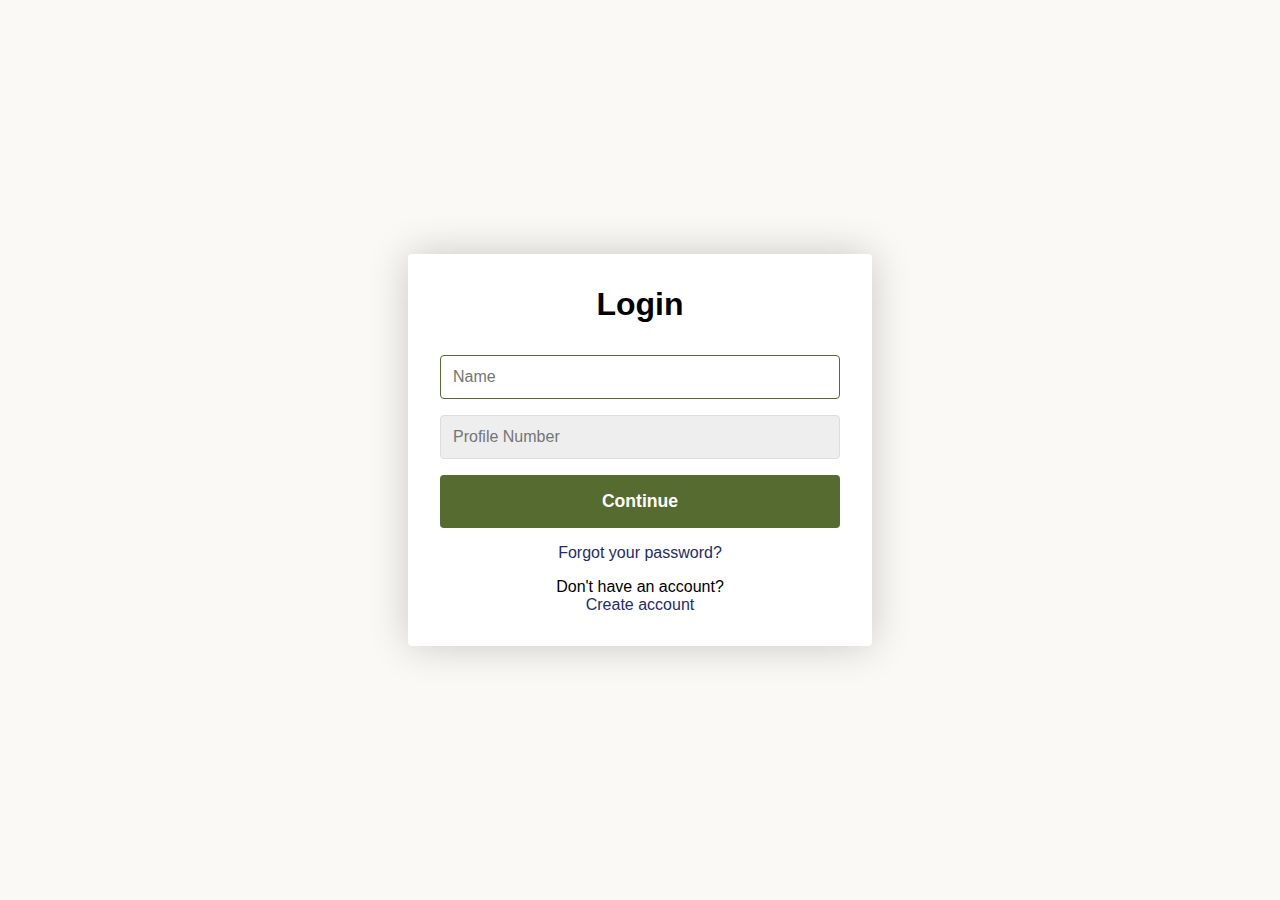
<file: login/index.html>
<!DOCTYPE html>

<head>
    <meta name="viewport" content="width=device-width, initial-scale=1.0">
    <meta charset="utf-8">
    <title>Login Form</title>
    <link rel="stylesheet" href="loginform.css">
</head>

<body>
    <div class="container">
        <form class="form" id="login">
            <h1 class="form__title">Login</h1>
            <div class="form__message form__message--error"></div>
            <div class="form__input-group">
                <input type="text" class="form__input" autofocus placeholder="Name">
                <div class="form__input-error-message"></div>
            </div>
            <div class="form__input-group">
                <input type="password" class="form__input" autofocus placeholder="Profile Number">
                <div class="form__input-error-message"></div>
            </div>
            <button class="form__button" type="submit">Continue</button>
            <p class="form__text">
                <a href="#" class="form__link" id="linkResetPassword">Forgot your password?</a>
            </p>
            <p class="form__text">
                Don't have an account? <br><a class="form__link" href="./" id="linkCreateAccount">Create account</a>
            </p>
        </form>
        <form class="form form--hidden" id="createAccount">
            <h1 class="form__title">Create Account</h1>
            <div class="form__message form__message--error"></div>
            <div class="form__input-group">
                <input type="text" id="signupUsername" class="form__input" autofocus placeholder="Name">
                <div class="form__input-error-message"></div>
            </div>
            <div class="form__input-group">
                <input type="text" class="form__input" autofocus placeholder="Date of Birth">
                <div class="form__input-error-message"></div>
            </div>
            <div class="form__input-group">
                <input type="text" class="form__input" autofocus placeholder="Blood Group">
                <div class="form__input-error-message"></div>
            </div>
            <div class="form__input-group">
                <input type="text" class="form__input" autofocus placeholder="Address">
                <div class="form__input-error-message"></div>
            </div>

            <p class="form__text">
                <a class="form__link" href="./" id="linksubmitDetails">Submit Details of Emergency Contact Numbers</a>
            </p>
            <button class="form__button" type="reset">Continue</button>
            <p class="form__text">
                Already have an account?<a class="form__link" href="./" id="linkLogin"> Sign in</a>
            </p>
        </form>
        <form class="form form--hidden" id="resetPassword">
            <h1 class="form__title">Reset Password</h1>
            <div class="form__message form__message--error"></div>
            <div class="form__input-group">
                <input type="text" class="form__input" autofocus placeholder="Contact Number">
                <div class="form__input-error-message"></div>
            </div>
            <button class="form__button" type="reset">Send reset password instruction</button>
            <p class="form__text">
                <a class="form__link" href="./" id="linkHome">Go back to previous page</a>
            </p>
        </form>
        <form class="form form--hidden" id="submitDetails">
            <h1 class="form__title">Submit Details</h1>
            <div class="form__message form__message--error"></div>
            <div class="form__input-group">
                <input type="text" class="form__input" autofocus placeholder="Emergency Contact 1">
                <div class="form__input-error-message"></div>
            </div>
            <div class="form__input-group">
                <input type="text" class="form__input" autofocus placeholder="Emergency Contact 2">
                <div class="form__input-error-message"></div>
            </div>
            <div class="form__input-group">
                <input type="text" class="form__input" autofocus placeholder="Emergency Contact 3">
                <div class="form__input-error-message"></div>
            </div>
            <div class="form__input-group">
                <input type="text" class="form__input" autofocus placeholder="Emergency Contact 4">
                <div class="form__input-error-message"></div>
            </div>
            <button class="form__button" type="reset">Submit</button>
        </form>
    </div>
    <script src="loginform.js"></script>
</body>
</file>
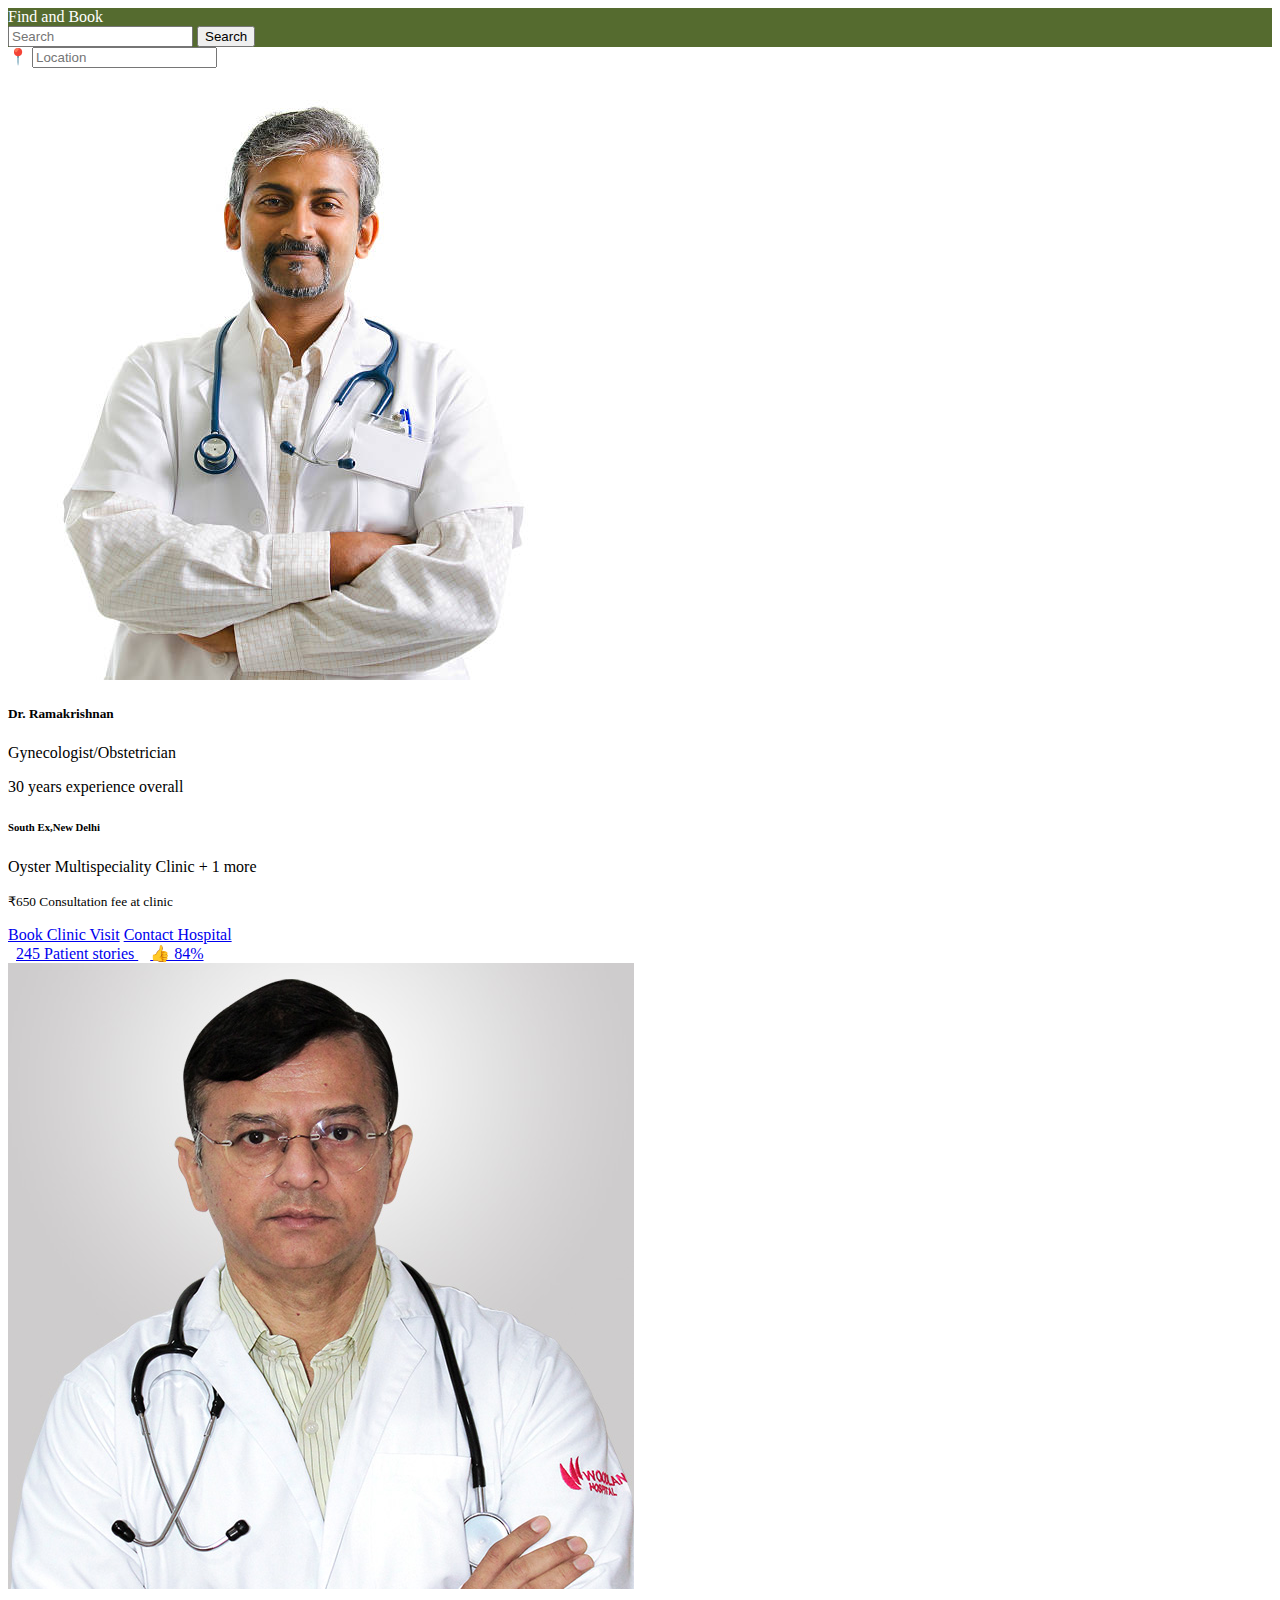
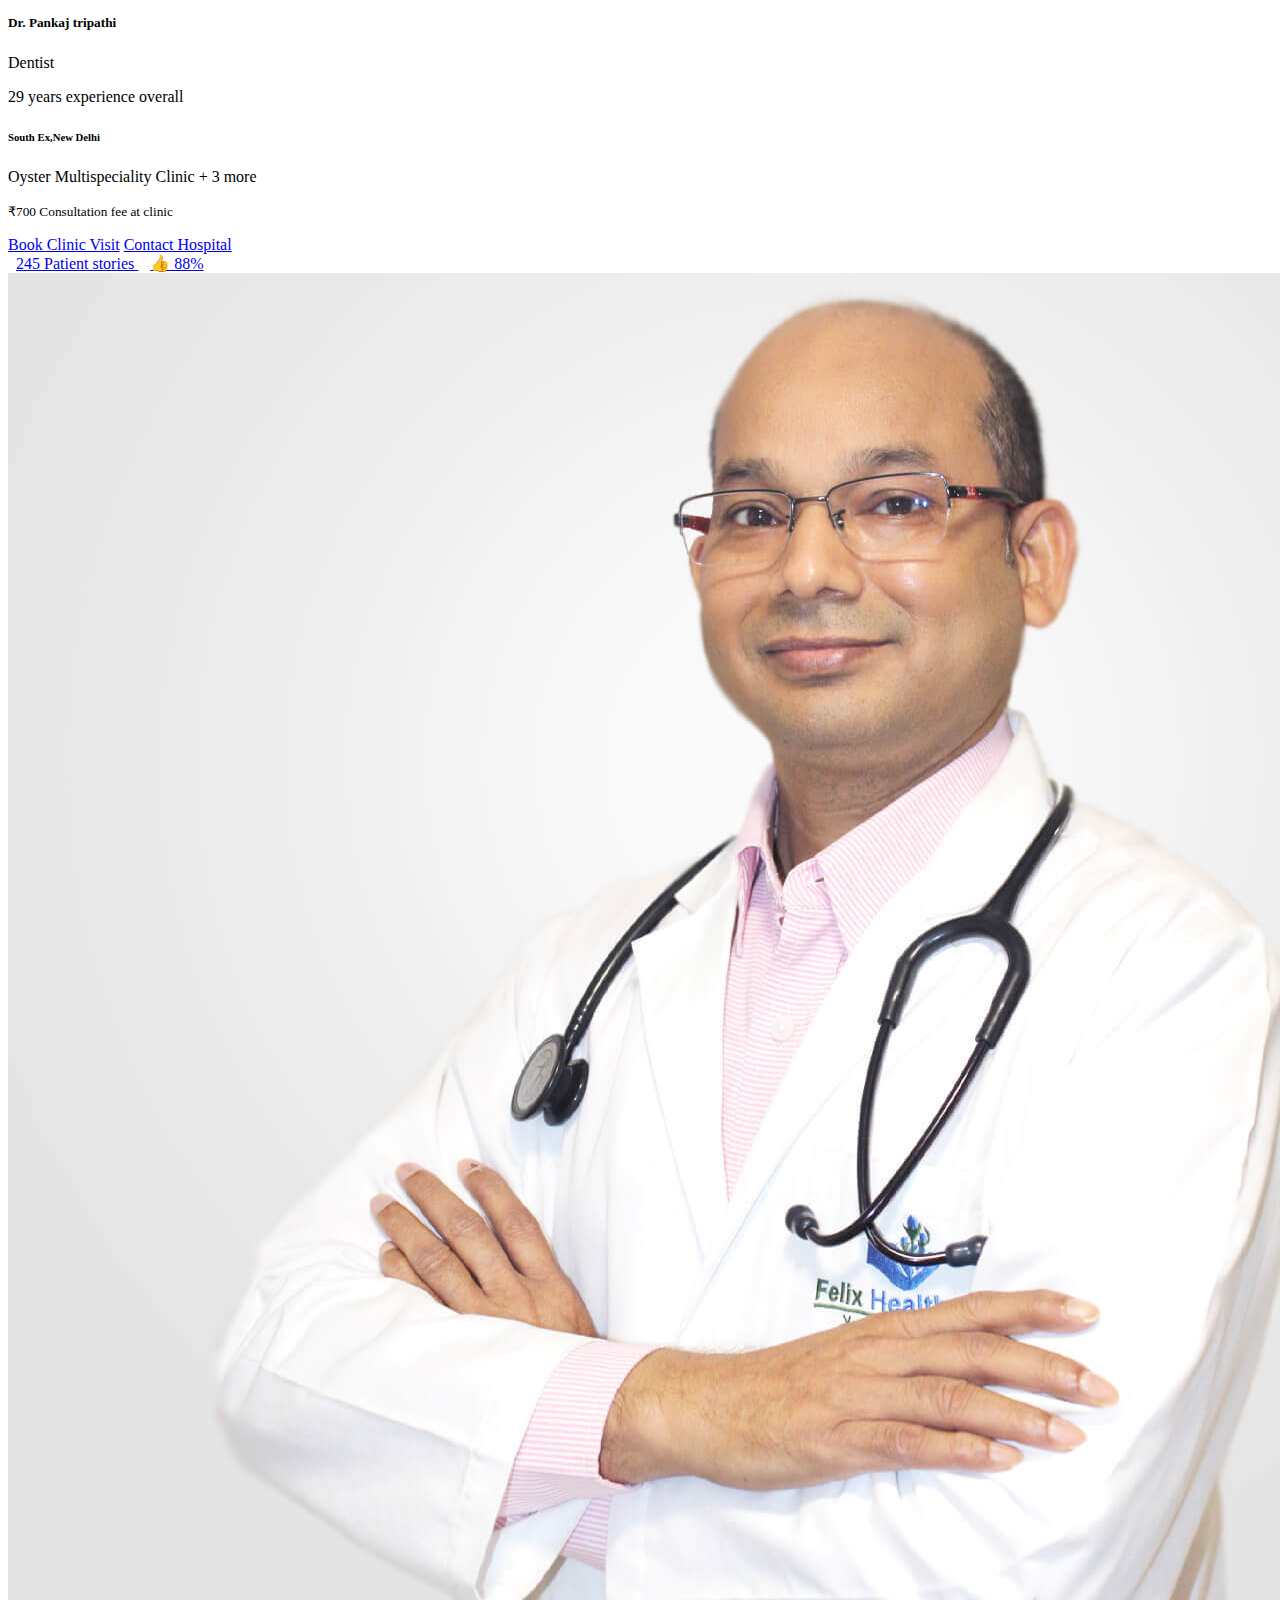
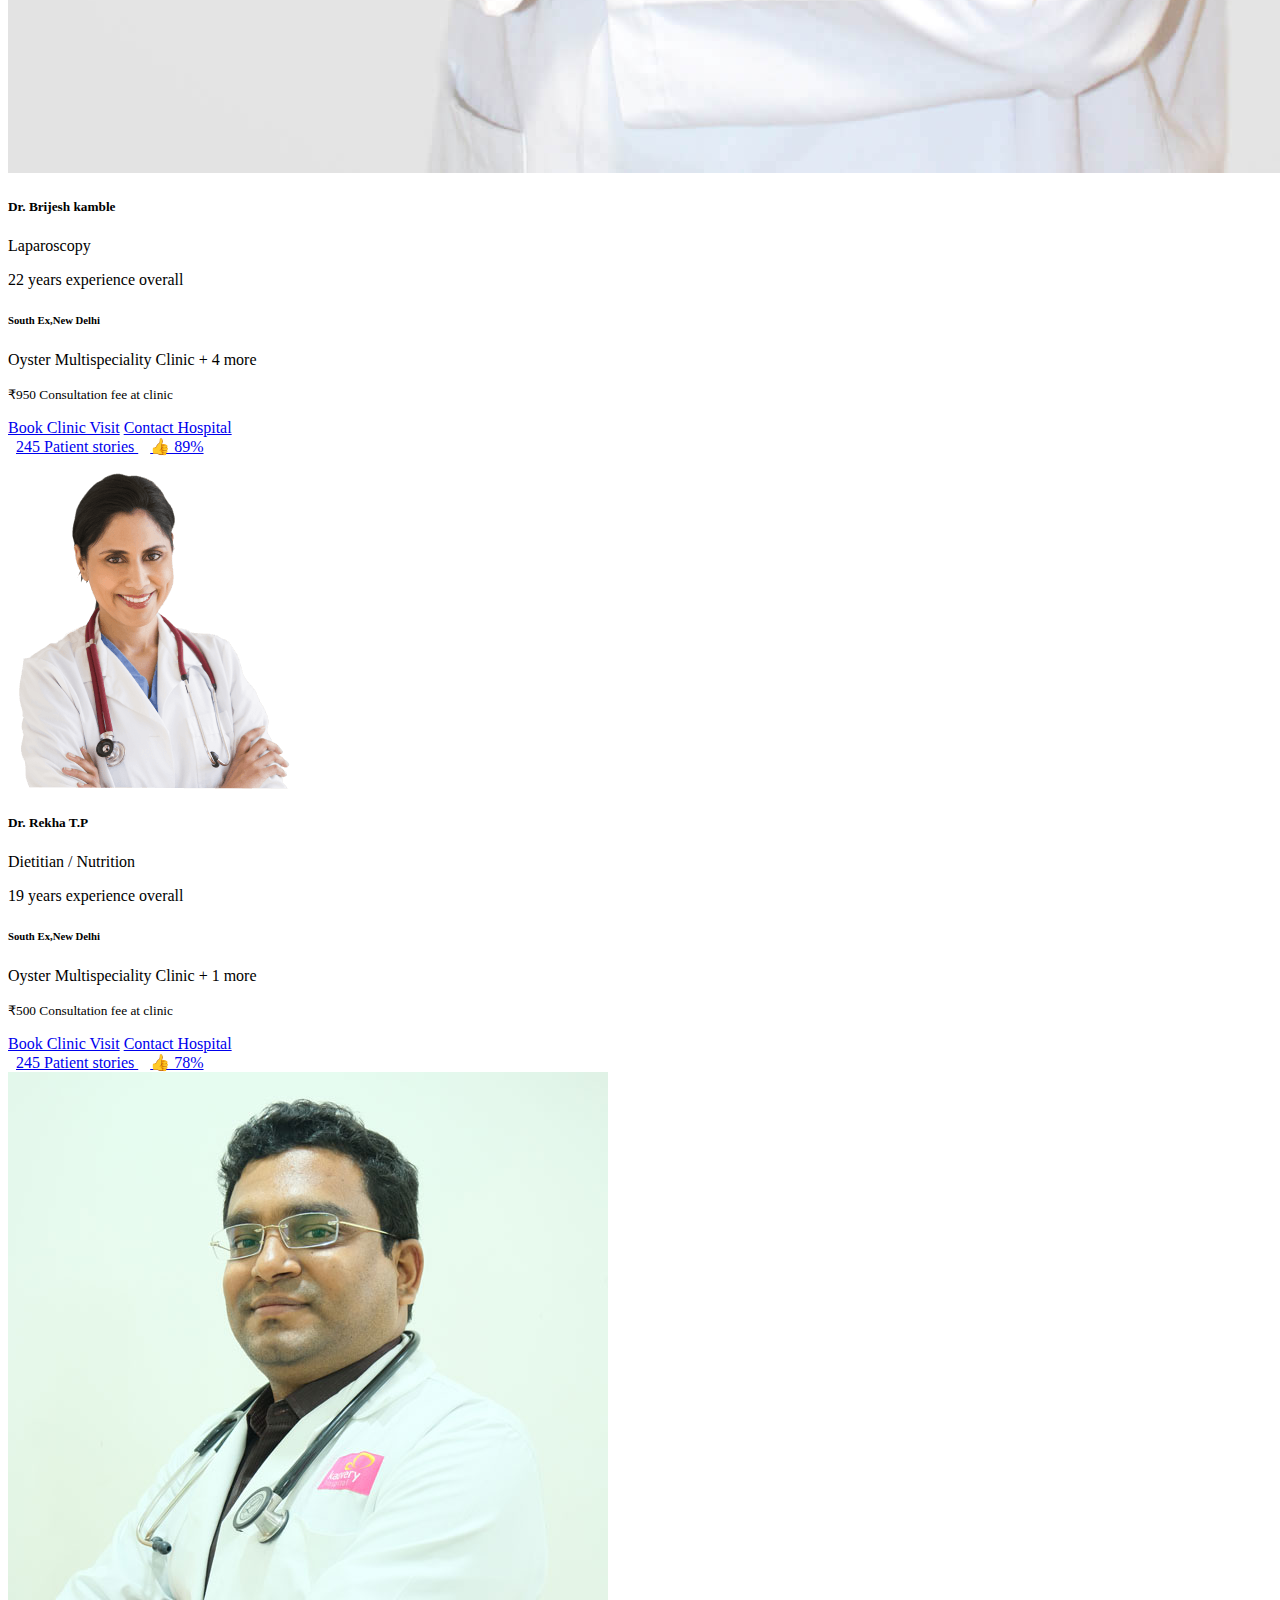
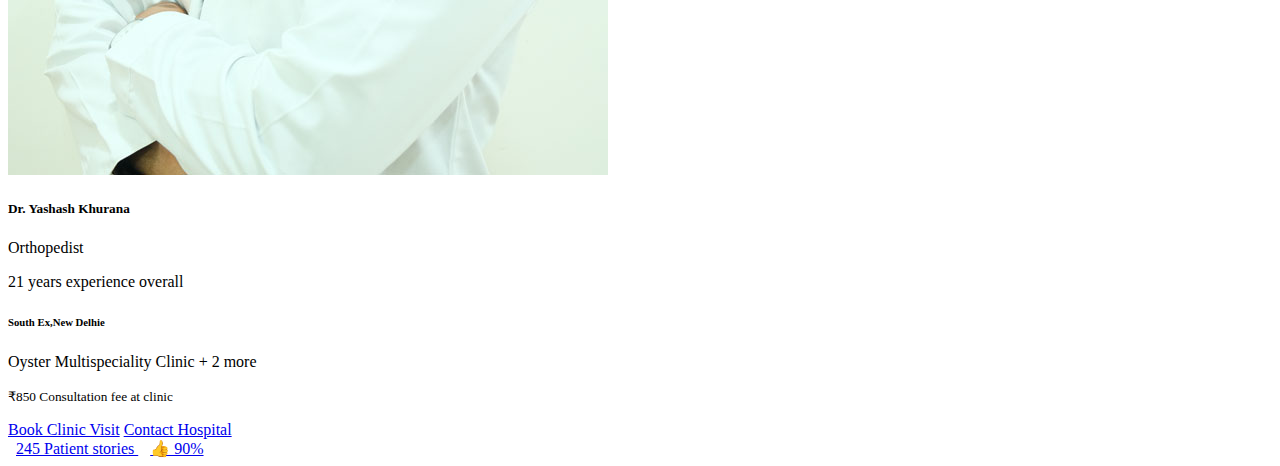
<file: doctor/doctor.html>
<!doctype html>
<html lang="en">

<head>
  <!-- Required meta tags -->
  <meta charset="utf-8">
  <meta name="viewport" content="width=device-width, initial-scale=1">

  <!-- Bootstrap CSS -->
  <link href="https://cdn.jsdelivr.net/npm/bootstrap@5.0.2/dist/css/bootstrap.min.css" rel="stylesheet"
    integrity="sha384-EVSTQN3/azprG1Anm3QDgpJLIm9Nao0Yz1ztcQTwFspd3yD65VohhpuuCOmLASjC" crossorigin="anonymous">
 
  <title>Doctor</title>
</head>

<body>


  <nav style="background-color: #556B2F"; class="navbar" >
    <div class="container-fluid">
      <a class="navbar-brand" style="color:white">Find and Book</a>
      <form class="d-flex">
        <input class="form-control me-2" type="search" placeholder="Search" aria-label="Search">
        <button class="btn btn-outline-success" type="submit">Search</button>
      </form>
    </div>
  </nav>

  <nav class="navbar navbar-light bg-dark">
    <form class="container-fluid">
      <div class="input-group">
        <span class="input-group-text" id="basic-addon1">&#x1F4CD;</span>
        <input type="text" class="form-control" placeholder="Location" aria-label="Username"
          aria-describedby="basic-addon1">
      </div>
    </form>
  </nav>
  <div class="card mb-3" style="max-width: 1384px;">
    <div class="row g-0">
      <div class="col-md-4">
        <img src="d1.png" class="img-fluid rounded-start" alt="...">
      </div>
      <div class="col-md-8">
        <div class="card-body">
          <h5 class="card-title">Dr. Ramakrishnan</h5>
          <p class="card-text">Gynecologist/Obstetrician</p>
          <p class="card-text">30 years experience overall</p>
          <h6 class="card-text">South Ex,New Delhi</h6>
          <p class="card-text">Oyster Multispeciality Clinic + 1 more</p>
          <p class="card-text"><small class="text-muted">₹650 Consultation fee at clinic</small></p>
          <a href="#" class="btn btn-primary">Book Clinic Visit</a>
          <a href="#" class="btn btn-light">Contact Hospital</a>
         
        </div>
        &nbsp;&nbsp;<a href="#" class="card-link">245 Patient stories </a>
        &nbsp;&nbsp;&nbsp;<a href="#" class="btn btn-light">&#128077; 84%</a>
      </div>
    </div>
  </div>
  <div class="card mb-3" style="max-width: 1384px;">
    <div class="row g-0">
      <div class="col-md-4">
        <img src="d2.png" class="img-fluid rounded-start" alt="...">
      </div>
      <div class="col-md-8">
        <div class="card-body">
          <h5 class="card-title">Dr. Pankaj tripathi</h5>
          <p class="card-text">Dentist</p>
          <p class="card-text">29 years experience overall</p>
          <h6 class="card-text">South Ex,New Delhi</h6>
          <p class="card-text">Oyster Multispeciality Clinic + 3 more</p>
          <p class="card-text"><small class="text-muted">₹700 Consultation fee at clinic</small></p>
          <a href="#" class="btn btn-primary">Book Clinic Visit</a>
          <a href="#" class="btn btn-light">Contact Hospital</a>
        </div>
        &nbsp;&nbsp;<a href="#" class="card-link">245 Patient stories </a>
        &nbsp;&nbsp;&nbsp;<a href="#" class="btn btn-light">&#128077; 88%</a>
      </div>
    </div>
  </div>
  <div class="card mb-3" style="max-width: 1384px;">
    <div class="row g-0">
      <div class="col-md-4">
        <img src="d3.png" class="img-fluid rounded-start" alt="...">
      </div>
      <div class="col-md-8">
        <div class="card-body">
          <h5 class="card-title">Dr. Brijesh kamble</h5>
          <p class="card-text">Laparoscopy</p>
          <p class="card-text">22 years experience overall</p>
          <h6 class="card-text">South Ex,New Delhi</h6>
          <p class="card-text">Oyster Multispeciality Clinic + 4 more</p>
          <p class="card-text"><small class="text-muted">₹950 Consultation fee at clinic</small></p>
          <a href="#" class="btn btn-primary">Book Clinic Visit</a>
          <a href="#" class="btn btn-light">Contact Hospital</a>
        </div>
        &nbsp;&nbsp;<a href="#" class="card-link">245 Patient stories </a>
        &nbsp;&nbsp;&nbsp;<a href="#" class="btn btn-light">&#128077; 89%</a>
      </div>
    </div>
  </div>
  <div class="card mb-3" style="max-width: 1384px;">
    <div class="row g-0">
      <div class="col-md-4">
        <img src="d4.png" class="img-fluid rounded-start" alt="...">
      </div>
      <div class="col-md-8">
        <div class="card-body">
          <h5 class="card-title">Dr. Rekha T.P</h5>
          <p class="card-text">Dietitian / Nutrition</p>
          <p class="card-text">19 years experience overall</p>
          <h6 class="card-text">South Ex,New Delhi</h6>
          <p class="card-text">Oyster Multispeciality Clinic + 1 more</p>
          <p class="card-text"><small class="text-muted">₹500 Consultation fee at clinic</small></p>
          <a href="#" class="btn btn-primary">Book Clinic Visit</a>
          <a href="#" class="btn btn-light">Contact Hospital</a>
        </div>
        &nbsp;&nbsp;<a href="#" class="card-link">245 Patient stories </a>
        &nbsp;&nbsp;&nbsp;<a href="#" class="btn btn-light">&#128077; 78%</a>
      </div>
    </div>
  </div>
 
  <div class="card mb-3" style="max-width: 1384px;">
    <div class="row g-0">
      <div class="col-md-4">
        <img src="d6.png" class="img-fluid rounded-start" alt="...">
      </div>
      <div class="col-md-8">
        <div class="card-body">
          <h5 class="card-title">Dr. Yashash Khurana</h5>
          <p class="card-text">Orthopedist</p>
          <p class="card-text">21 years experience overall</p>
          <h6 class="card-text">South Ex,New Delhie</h6>
          <p class="card-text">Oyster Multispeciality Clinic + 2 more</p>
          <p class="card-text"><small class="text-muted">₹850 Consultation fee at clinic</small></p>
          <a href="#" class="btn btn-primary">Book Clinic Visit</a>
          <a href="#" class="btn btn-light">Contact Hospital</a>

        </div>
        &nbsp;&nbsp;<a href="#" class="card-link">245 Patient stories </a>
        &nbsp;&nbsp;&nbsp;<a href="#" class="btn btn-light">&#128077; 90%</a>
      </div>
    </div>
  </div>

  <script src="https://cdn.jsdelivr.net/npm/bootstrap@5.0.2/dist/js/bootstrap.bundle.min.js"
    integrity="sha384-MrcW6ZMFYlzcLA8Nl+NtUVF0sA7MsXsP1UyJoMp4YLEuNSfAP+JcXn/tWtIaxVXM"
    crossorigin="anonymous"></script>

</body>

</html>
</file>
<file: login/loginform.css>
body {
    --color-primary: #556B2F;
    --color-primary-dark: #556B2F;
    --color-secondary: #252c6a;
    --color-error: #cc3333;
    --color-success: #4bb544;
    --border-radius: 4px;

    margin: 0;
    height: 100vh;
    display: flex;
    align-items: center;
    justify-content: center;
    font-size: 18px;
    background-color:#FAF9F6;
    background-size: cover;
    
}

.container {
    width: 400px;
    max-width: 400px;
    margin: 1rem;
    padding: 2rem;
    box-shadow: 0 0 40px rgba(0, 0, 0, 0.2);
    border-radius: var(--border-radius);
    background: #ffffff;
}

.container,
.form__input,
.form__button {
    font: 500 1rem 'Quicksand', sans-serif;
}

.form--hidden {
    display: none;
}

.form > *:first-child {
    margin-top: 0;
}

.form > *:last-child {
    margin-bottom: 0;
}

.form__title {
    margin-bottom: 2rem;
    text-align: center;
}

.form__message {
    text-align: center;
    margin-bottom: 1rem;
}

.form__message--success {
    color: var(--color-success);
}

.form__message--error {
    color: var(--color-error);
}

.form__input-group {
    margin-bottom: 1rem;
}

.form__input {
    display: block;
    width: 100%;
    padding: 0.75rem;
    box-sizing: border-box;
    border-radius: var(--border-radius);
    border: 1px solid #dddddd;
    outline: none;
    background: #eeeeee;
    transition: background 0.2s, border-color 0.2s;
}

.form__input:focus {
    border-color: var(--color-primary);
    background: #ffffff;
}

.form__input--error {
    color: var(--color-error);
    border-color: var(--color-error);
}

.form__input-error-message {
    margin-top: 0.5rem;
    font-size: 0.85rem;
    color: var(--color-error);
}

.form__button {
    width: 100%;
    padding: 1rem 2rem;
    font-weight: bold;
    font-size: 1.1rem;
    color: #ffffff;
    border: none;
    border-radius: var(--border-radius);
    outline: none;
    cursor: pointer;
    background: var(--color-primary);
}

.form__button:hover {
    background: var(--color-primary-dark);
}

.form__button:active {
    transform: scale(0.98);
}

.form__text {
    text-align: center;
}

.form__link {
    color: var(--color-secondary);
    text-decoration: none;
    cursor: pointer;
}

.form__link:hover {
    text-decoration: underline;
}
</file>
